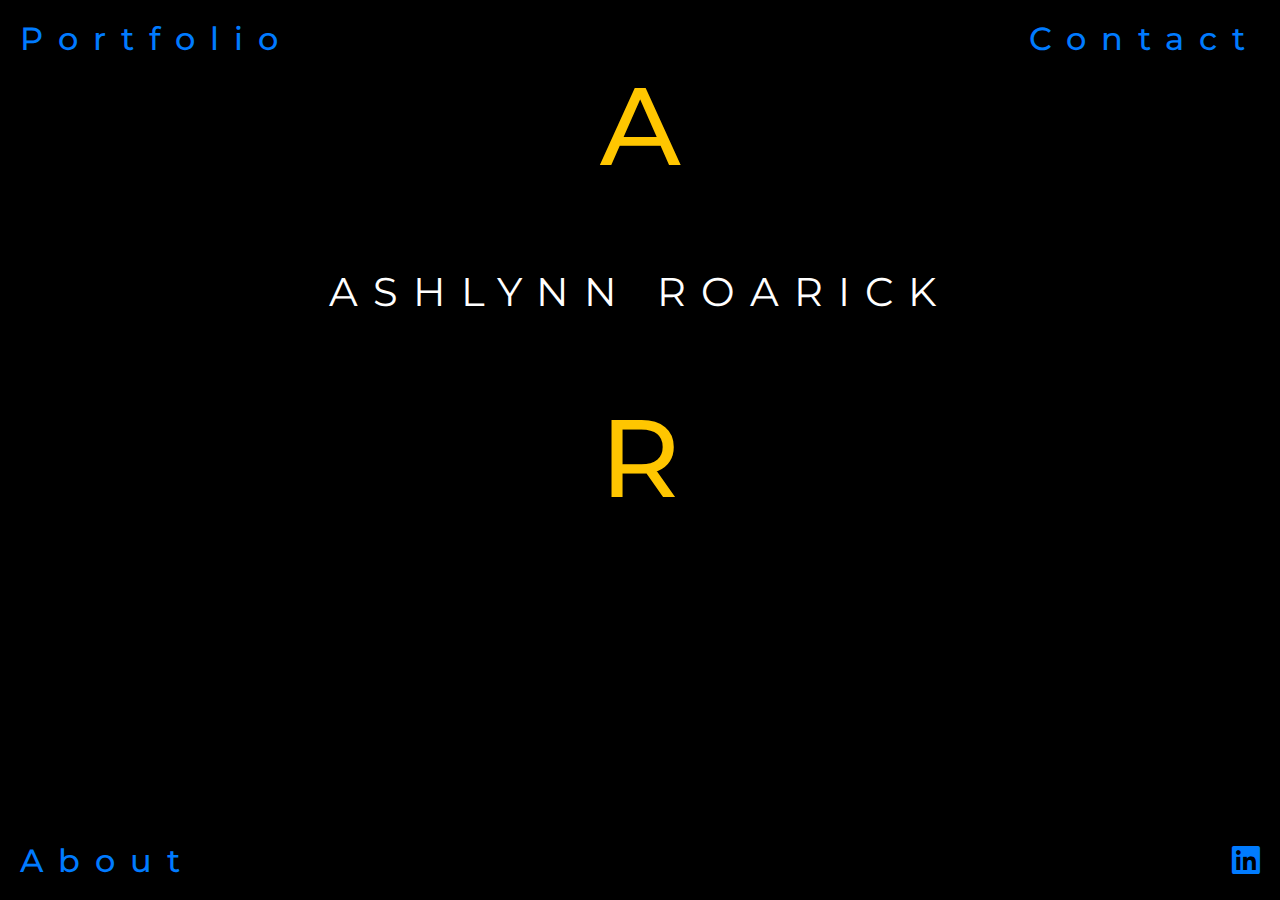
<file: index.html>
<!DOCTYPE html>
<html lang="en">

<head>
    <meta charset="UTF-8">
    <meta name="viewport" content="width=device-width, initial-scale=1.0">
    <meta http-equiv="X-UA-Compatible" content="ie=edge">
    <title>AshlynnOnline</title>

    <link rel="stylesheet" href="https://stackpath.bootstrapcdn.com/bootstrap/4.3.1/css/bootstrap.min.css">
    <link href="https://fonts.googleapis.com/css?family=Crimson+Text&display=swap" rel="stylesheet">
    <link href="https://fonts.googleapis.com/css?family=Montserrat:400,700&display=swap" rel="stylesheet">
    <link rel="stylesheet" href="assets/css/style.css">
    <link rel="stylesheet" href="https://cdnjs.cloudflare.com/ajax/libs/font-awesome/5.11.2/css/all.css">
</head>

<body>

    <a href="pages/portfolio.html">
        <h2 id="portfolio">Portfolio</h2>
    </a>
    <a href="pages/contact.html">
        <h2 id="contact">Contact</h2>
    </a>
    <a href="pages/about.html">
        <h2 id="about">About</h2>
    </a>
    <a href="https://www.linkedin.com/in/ashley-roarick-9a4402189/">
        <h2 id="social"><i class="fab fa-linkedin"></i></h2>
    </a>


    <h1>A</h1>
    <p class="name">ASHLYNN ROARICK</p>
    <h1>R</h1>

</body>

</html>
</file>
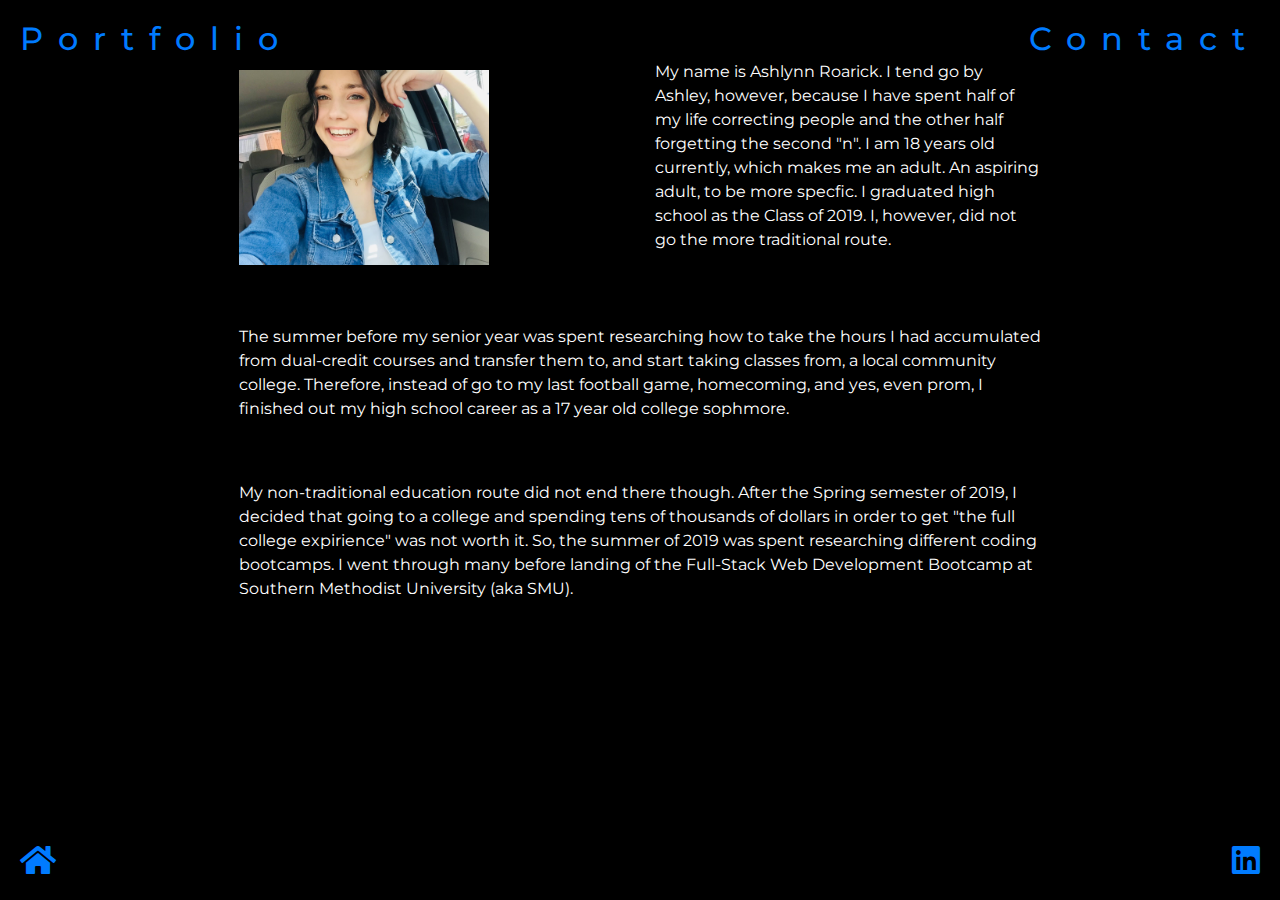
<file: pages/about.html>
<!DOCTYPE html>
<html lang="en">

<head>
    <meta charset="UTF-8">
    <meta name="viewport" content="width=device-width, initial-scale=1.0">
    <meta http-equiv="X-UA-Compatible" content="ie=edge">
    <title>AshlynnOnline</title>

    <link rel="stylesheet" href="https://stackpath.bootstrapcdn.com/bootstrap/4.3.1/css/bootstrap.min.css">
    <link href="https://fonts.googleapis.com/css?family=Crimson+Text&display=swap" rel="stylesheet">
    <link href="https://fonts.googleapis.com/css?family=Montserrat:400,700&display=swap" rel="stylesheet">
    <link rel="stylesheet" href="../assets/css/style.css">
    <link rel="stylesheet" href="https://cdnjs.cloudflare.com/ajax/libs/font-awesome/5.11.2/css/all.css">
</head>


<body>

    <a href="../pages/portfolio.html">
        <h2 id="portfolio">Portfolio</h2>
    </a>
    <a href="../pages/contact.html">
        <h2 id="contact">Contact</h2>
    </a>
    <a href="../index.html">
        <h2 id="about-home"><i class="fas fa-home"></i></h2>
    </a>
    <a href="https://www.linkedin.com/in/ashley-roarick-9a4402189/">
        <h2 id="social"><i class="fab fa-linkedin"></i></h2>
    </a>

    <div class="container">
        <div class="row">
            <div class="col-6">
                <img id="about-me-image" src="../assets/images/IMG_4021.jpg" alt=""
                    style="width: 250px; height: 195px;">
            </div>
            <div class="col-6">
                <p id="about-me">
                    My name is Ashlynn Roarick. I tend go by Ashley, however, because I have spent half of my life
                    correcting
                    people
                    and
                    the other half forgetting the second "n". I am 18 years old currently, which makes me an adult. An
                    aspiring
                    adult, to be more specfic. I graduated high school as the Class of 2019. I, however, did not go the
                    more traditional route.
                </p>
            </div>
        </div>
        <div class="row">
            <div class="col-12">
                The
                summer
                before my
                senior year was spent researching how to take the hours I had accumulated from dual-credit courses
                and
                transfer
                them
                to, and start taking classes from, a local community college. Therefore, instead of go to my last
                football
                game,
                homecoming, and yes, even prom, I finished out my high school career as a 17 year old college
                sophmore.
            </div>
        </div>
        <div class="row">
            <div class="col-12">
                My non-traditional education route did not end there though. After the Spring semester of 2019, I
                decided
                that
                going to
                a college and spending tens of thousands of dollars in order to get "the full college expirience"
                was not
                worth
                it. So, the summer of
                2019 was spent researching different coding bootcamps. I went through many before landing of the
                Full-Stack
                Web
                Development Bootcamp at
                Southern Methodist University (aka SMU).
            </div>
        </div>
    </div>

</body>

</html>
</file>
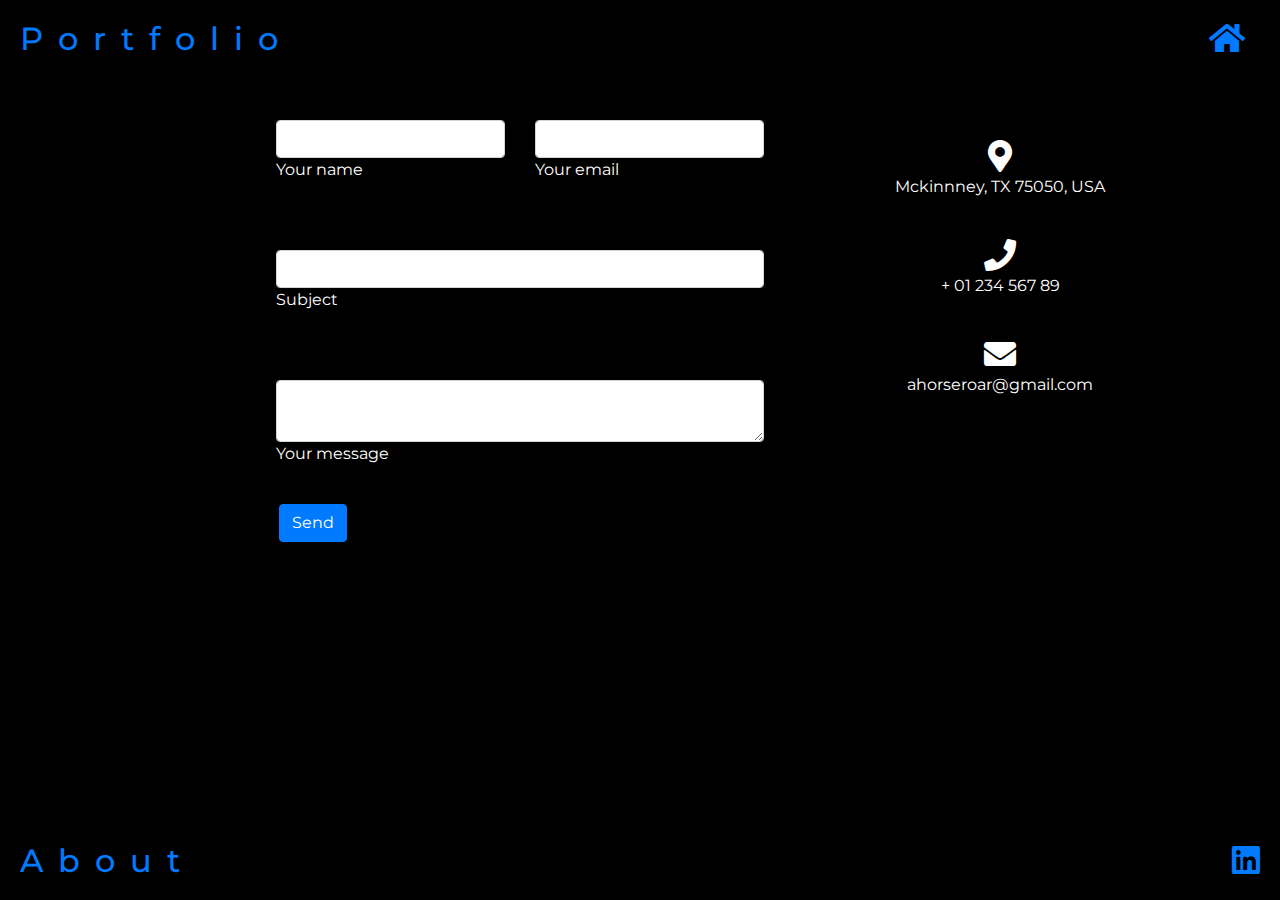
<file: pages/contact.html>
<!DOCTYPE html>
<html lang="en">

<head>
    <meta charset="UTF-8">
    <meta name="viewport" content="width=device-width, initial-scale=1.0">
    <meta http-equiv="X-UA-Compatible" content="ie=edge">
    <title>AshlynnOnline</title>

    <link rel="stylesheet" href="https://stackpath.bootstrapcdn.com/bootstrap/4.3.1/css/bootstrap.min.css">
    <link href="https://fonts.googleapis.com/css?family=Crimson+Text&display=swap" rel="stylesheet">
    <link href="https://fonts.googleapis.com/css?family=Montserrat:400,700&display=swap" rel="stylesheet">
    <link rel="stylesheet" href="../assets/css/style.css">
    <link rel="stylesheet" href="https://cdnjs.cloudflare.com/ajax/libs/font-awesome/5.11.2/css/all.css">
</head>


<body>

    <a href="../pages/portfolio.html">
        <h2 id="portfolio">Portfolio</h2>
    </a>
    <a href="../index.html">
        <h2 id="contact-home"><i class="fas fa-home"></i></h2>
    </a>
    <a href="../pages/about.html">
        <h2 id="about">About</h2>
    </a>
    <a href="https://www.linkedin.com/in/ashley-roarick-9a4402189/">
        <h2 id="social"><i class="fab fa-linkedin"></i></h2>
    </a>

    <section class="mb-4">

        <div class="row">

            <!--Grid column-->
            <div class="col-md-9 mb-md-0 mb-5">
                <form id="contact-form" name="contact-form" action="mail.php" method="POST">

                    <!--Grid row-->
                    <div class="row">

                        <!--Grid column-->
                        <div class="col-md-6">
                            <div class="md-form mb-0">
                                <input type="text" id="name" name="name" class="form-control">
                                <label for="name" class="">Your name</label>
                            </div>
                        </div>
                        <!--Grid column-->

                        <!--Grid column-->
                        <div class="col-md-6">
                            <div class="md-form mb-0">
                                <input type="text" id="email" name="email" class="form-control">
                                <label for="email" class="">Your email</label>
                            </div>
                        </div>
                        <!--Grid column-->

                    </div>
                    <!--Grid row-->

                    <!--Grid row-->
                    <div class="row">
                        <div class="col-md-12">
                            <div class="md-form mb-0">
                                <input type="text" id="subject" name="subject" class="form-control">
                                <label for="subject" class="">Subject</label>
                            </div>
                        </div>
                    </div>
                    <!--Grid row-->

                    <!--Grid row-->
                    <div class="row">

                        <!--Grid column-->
                        <div class="col-md-12">

                            <div class="md-form">
                                <textarea type="text" id="message" name="message" rows="2"
                                    class="form-control md-textarea"></textarea>
                                <label for="message">Your message</label>
                            </div>

                        </div>
                    </div>
                    <!--Grid row-->

                </form>

                <div class="text-center text-md-left" id="submit-button">
                    <a class="btn btn-primary" onclick="document.getElementById('contact-form').submit();">Send</a>
                </div>
                <div class="status"></div>
            </div>
            <!--Grid column-->

            <!--Grid column-->
            <div class="col-md-3 text-center" id="contact-icons">
                <ul class="list-unstyled mb-0">
                    <li><i class="fas fa-map-marker-alt fa-2x"></i>
                        <p>Mckinnney, TX 75050, USA</p>
                    </li>

                    <li><i class="fas fa-phone mt-4 fa-2x"></i>
                        <p>+ 01 234 567 89</p>
                    </li>

                    <li><i class="fas fa-envelope mt-4 fa-2x"></i>
                        <p>ahorseroar@gmail.com</p>
                    </li>
                </ul>
            </div>
            <!--Grid column-->

        </div>

    </section>

</body>

</html>
</file>
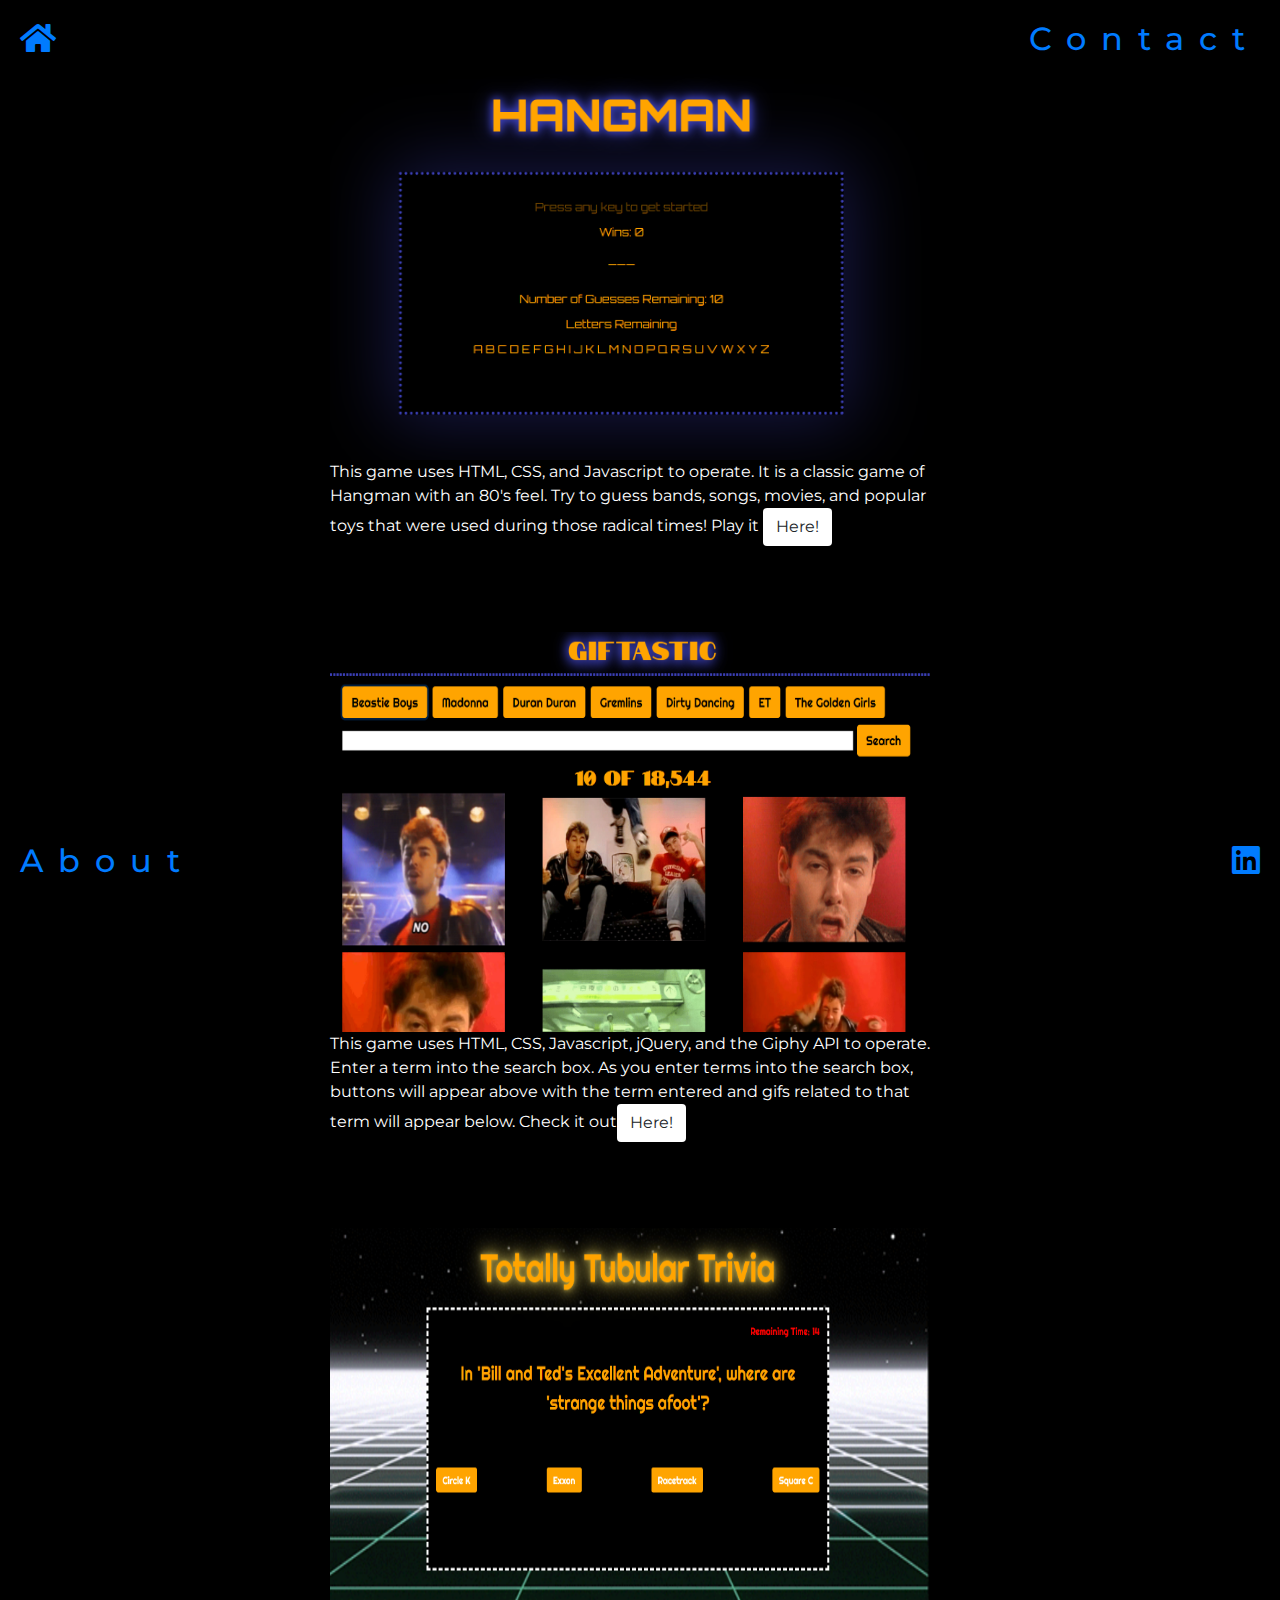
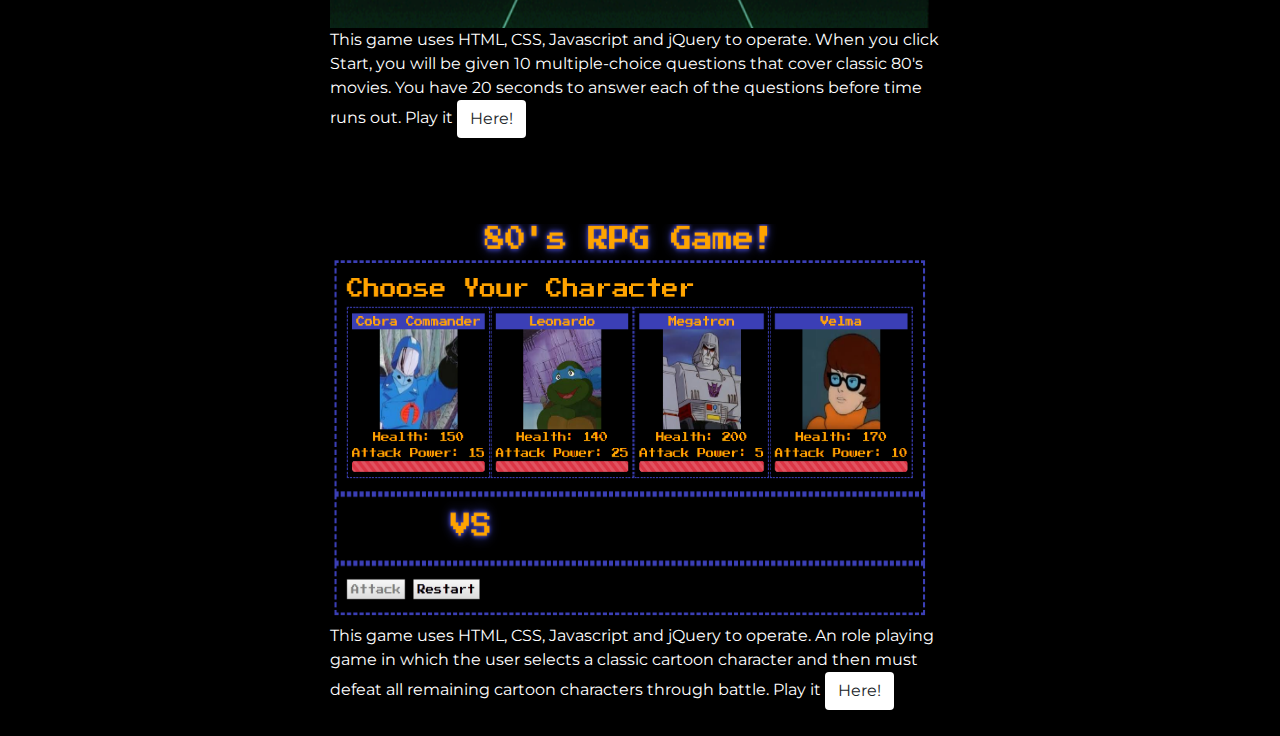
<file: pages/portfolio.html>
<!DOCTYPE html>
<html lang="en">

<head>
    <meta charset="UTF-8">
    <meta name="viewport" content="width=device-width, initial-scale=1.0">
    <meta http-equiv="X-UA-Compatible" content="ie=edge">
    <title>AshlynnOnline</title>

    <link rel="stylesheet" href="https://stackpath.bootstrapcdn.com/bootstrap/4.3.1/css/bootstrap.min.css">
    <link href="https://fonts.googleapis.com/css?family=Crimson+Text&display=swap" rel="stylesheet">
    <link href="https://fonts.googleapis.com/css?family=Montserrat:400,700&display=swap" rel="stylesheet">
    <link rel="stylesheet" href="../assets/css/style.css">
    <link rel="stylesheet" href="https://cdnjs.cloudflare.com/ajax/libs/font-awesome/5.11.2/css/all.css">
</head>


<body>

    <a href="../index.html">
        <h2 id="portfolio-home"><i class="fas fa-home"></i></h2>
    </a>
    <a href="../pages/contact.html">
        <h2 id="contact">Contact</h2>
    </a>
    <a href="../pages/about.html">
        <h2 id="about">About</h2>
    </a>
    <a href="https://www.linkedin.com/in/ashley-roarick-9a4402189/">
        <h2 id="social"><i class="fab fa-linkedin"></i></h2>
    </a>


    <div class="container" id="word-guess-game">
        <img src="../assets/images/word-guess-game.PNG" style="width: 600px; height: 400px;">
        <p>This game uses HTML, CSS, and Javascript to operate. It is a classic game of Hangman with an 80's feel.
            Try to guess bands, songs, movies, and popular toys that were used during those radical times! Play it
            <a href="https://aroarick.github.io/Word-Guess-Game/"><button class="btn btn-mine"> Here!</button></a>
        </p>
    </div>

    <div class="container" id="giftastic">
        <img src="../assets/images/giftastic.PNG" style="width: 600px; height: 400px;">
        <p>This game uses HTML, CSS, Javascript, jQuery, and the Giphy API to operate. Enter a term into the search
            box. As you enter terms into the search box, buttons will appear above with the term entered and gifs
            related to that term will appear below. Check it out<a href="https://aroarick.github.io/GifTastic/"><button class="btn btn-mine">
                    Here!</button></a>
        </p>
    </div>


    <div class="container" id="trivia-game">
        <img src="../assets/images/trivia-game.PNG" style="width: 600px; height: 400px;">
        <p>This game uses HTML, CSS, Javascript and jQuery to operate. When you click Start, you will be given 10
            multiple-choice questions that cover classic 80's movies. You have 20 seconds to answer each of the
            questions before time runs out. Play it <a href="https://aroarick.github.io/Trivia-Game/"><button class="btn btn-mine"> Here!</button></a>
        </p>
    </div>

    <div class="container" id="rpg-game">
        <img src="../assets/images/RPG-game.PNG" style="width: 600px; height: 400px;">
        <p>This game uses HTML, CSS, Javascript and jQuery to operate. An role playing game in which the user selects
            a classic cartoon character and then must defeat all remaining cartoon characters through battle. Play it
            <a href="https://aroarick.github.io/unit-4-game/"><button class="btn btn-mine"> Here!</button></a>
        </p>
    </div>

</body>

</html>
</file>
<file: assets/css/style.css>
body {
    font-family: 'Montserrat', sans-serif;
    background: black;

    background-attachment: fixed;
    background-position: center;
    background-repeat: no-repeat;
    background-size: cover;
}

h1 {
    color: rgb(255, 198, 0);
    text-align: center;
    font-size: 110px;
    margin-top: 50px;
    padding: 10px;
}

h2 {
    position: absolute;
    animation-duration: 3s;
    animation-fill-mode: forwards;
    margin: 10px;
}

.card {
    /* height: 100px; */
    margin: 0 auto;
}

.flex-row {
    margin-top: 600px;
}

.name {
    color: white;
    text-align: center;
    font-size: 40px;
    /* letter-spacing: 15px; */
    margin-top: 50px;
    padding: 10px;

    letter-spacing: 15px;
    -webkit-animation: myanim 2s;
    animation: myanim 2s;
}


@-webkit-keyframes myanim {
    0% {
        letter-spacing: -5px;
    }

    100% {
        letter-spacing: 15px;
    }
}

@keyframes myanim {
    0% {
        letter-spacing: -5px;
    }

    100% {
        letter-spacing: 15px;
    }
}

#portfolio-home, #about-home, #contact-home {
    font-weight: 700px;
}

#portfolio,
#portfolio-home {
    letter-spacing: 15px;
    top: 10px;
    left: 10px;
    animation-name: portfolio-top-left;
}

@keyframes portfolio-top-left {

    /* //this portion */
    0% {
        color: white;
        top: -50px;

    }

    50% {
        color: lightyellow;
        top: 10px;

    }

    100% {
        color: rgb(255, 198, 0);
        top: 10px;

    }
}

#contact,
#contact-home {
    letter-spacing: 15px;
    top: 10px;
    right: 10px;
    animation-name: contact-top-right;
}

@keyframes contact-top-right {

    /* //this portion */
    0% {
        color: white;
        top: -50px;

    }

    50% {
        color: lightyellow;
        top: 10px;

    }

    100% {
        color: rgb(255, 198, 0);
        top: 10px;

    }
}

#about,
#about-home {
    letter-spacing: 15px;
    bottom: 10px;
    left: 10px;
    animation-name: about-bottom-left;

}

@keyframes about-bottom-left {

    /* //this portion */
    0% {
        color: white;
        bottom: -50px;
    }

    50% {
        color: lightyellow;
        bottom: 10px;
    }

    100% {
        color: rgb(255, 198, 0);
        bottom: 10px;

    }
}

#social {
    bottom: 10px;
    right: 10px;
    animation-name: social-bottom-right;

}

@keyframes social-bottom-right {

    /* //this portion */
    0% {
        color: white;
        bottom: -50px;
    }

    50% {
        color: lightyellow;
        bottom: 10px;
    }

    100% {
        color: rgb(255, 198, 0);
        bottom: 10px;

    }
}

#about-slide {
    background-color: white;
    height: 200px;
    width: 1000px;
    margin-top: 100px;
}

/* ---------------------------------------------------- */

#word-guess-game,
#giftastic, #trivia-game, #rpg-game {
    margin: auto;
    margin-top: 50px;
    width: 50%;

    padding: 10px;
}

p {
    color: white;
}

.btn-mine {
    background-color: white;
}

/* ----------------------------------------------------- */

.row {
    margin: auto;
    margin-top: 60px;
    width: 75%;

    /* padding: 10px; */

    color: white;
}

#submit-button {
    margin: auto;
    margin-top: 30px;
    width: 70%;
}

#contact-icons {
    margin-top: 80px;
}

/* ------------------------------------------------------ */

#about-me {
    margin-top: 10px;
    color: white;
    margin: 0;
}

#about-me-image {
    margin-top: 10px;
}
</file>
